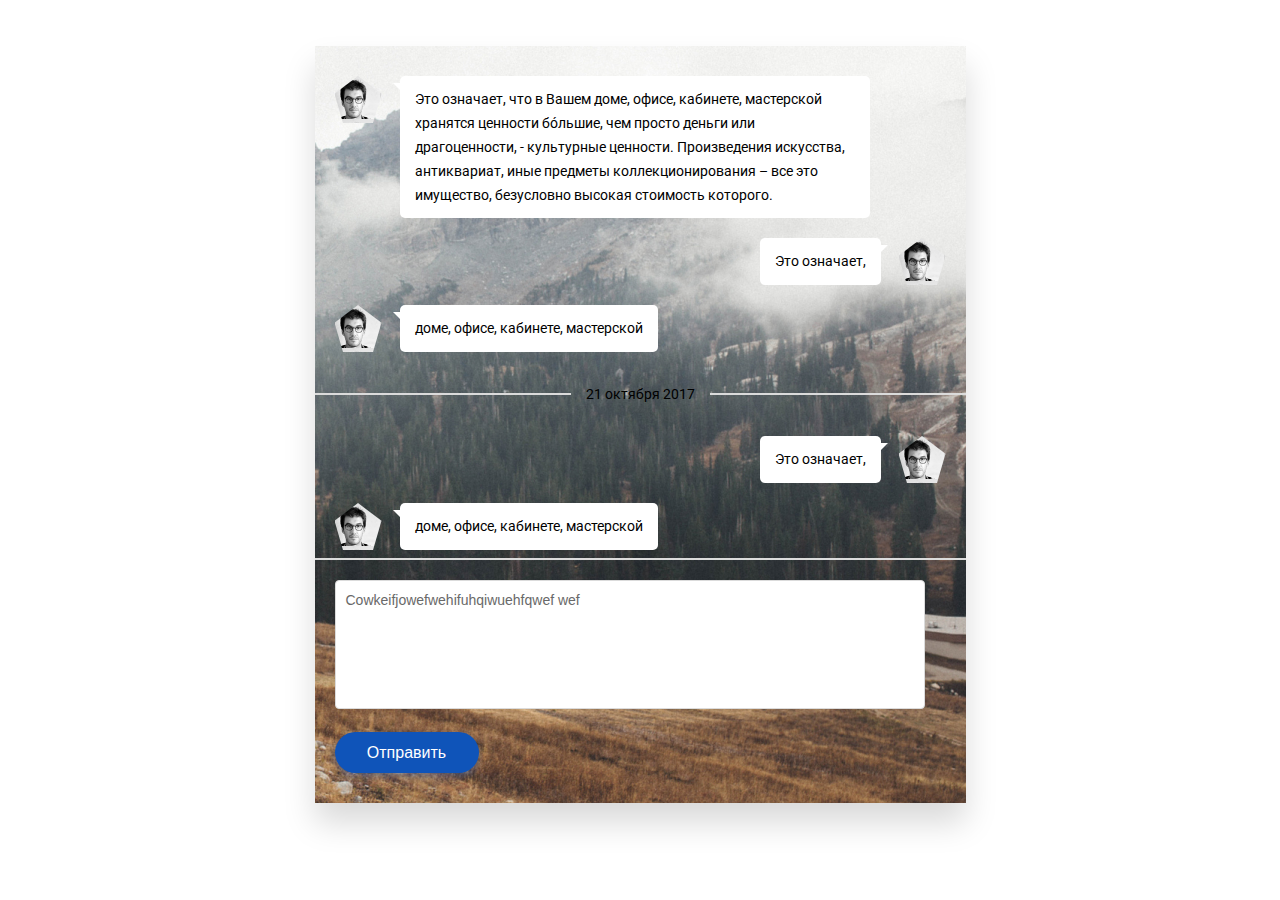
<file: Page-Dialog/index.html>
<!DOCTYPE html>
<html lang="en">
  <head>
    <meta charset="UTF-8" />
    <meta name="viewport" content="width=device-width, initial-scale=1.0" />
    <title>idem-page-dialog</title>
    <link rel="stylesheet" href="index.css" />
    <link
      href="https://fonts.googleapis.com/css2?family=Roboto&display=swap"
      rel="stylesheet"
    />
    <link
      href="https://fonts.googleapis.com/css2?family=Noto+Sans&display=swap"
      rel="stylesheet"
    />
  </head>
  <body>
    <div class="container-main">
      <!-- Dialog -->
      <div class="dialog">
        <div class="message message-left">
          <div class="message__autor"></div>
          <div class="message__space"></div>
          <div class="message__tringle"></div>
          <div class="message__text">
            Это означает, что в Вашем доме, офисе, кабинете, мастерской хранятся
            ценности бóльшие, чем просто деньги или драгоценности, - культурные
            ценности. Произведения искусства, антиквариат, иные предметы
            коллекционирования – все это имущество, безусловно высокая стоимость
            которого.
          </div>
        </div>

        <div class="message message-right">
          <div class="message__autor"></div>
          <div class="message__space"></div>
          <div class="message__tringle"></div>
          <div class="message__text">Это означает,</div>
        </div>

        <div class="message message-left">
          <div class="message__autor"></div>
          <div class="message__space"></div>
          <div class="message__tringle"></div>
          <div class="message__text">доме, офисе, кабинете, мастерской</div>
        </div>

        <!-- Date-line  -->
        <div class="date-line">
          <div class="date-line__left"></div>
          <div class="date-line__text">21 октября 2017</div>
          <div class="date-line__right"></div>
        </div>
        <!-- /Date-line -->

        <div class="message message-right">
          <div class="message__autor"></div>
          <div class="message__space"></div>
          <div class="message__tringle"></div>
          <div class="message__text">Это означает,</div>
        </div>

        <div class="message message-left">
          <div class="message__autor"></div>
          <div class="message__space"></div>
          <div class="message__tringle"></div>
          <div class="message__text">доме, офисе, кабинете, мастерской</div>
        </div>
      </div>

      <!-- Separation-line  -->
      <div class="separation-line"></div>

      <!-- Form -->
      <div class="form">
        <form action="submit">
          <textarea class="form__input" name="message_text">
Cowkeifjowefwehifuhqiwuehfqwef wef</textarea
          >
          <button class="form__btn"><span>Отправить</span></button>
        </form>
      </div>

      <!-- /container-main -->
    </div>
  </body>
</html>
</file>
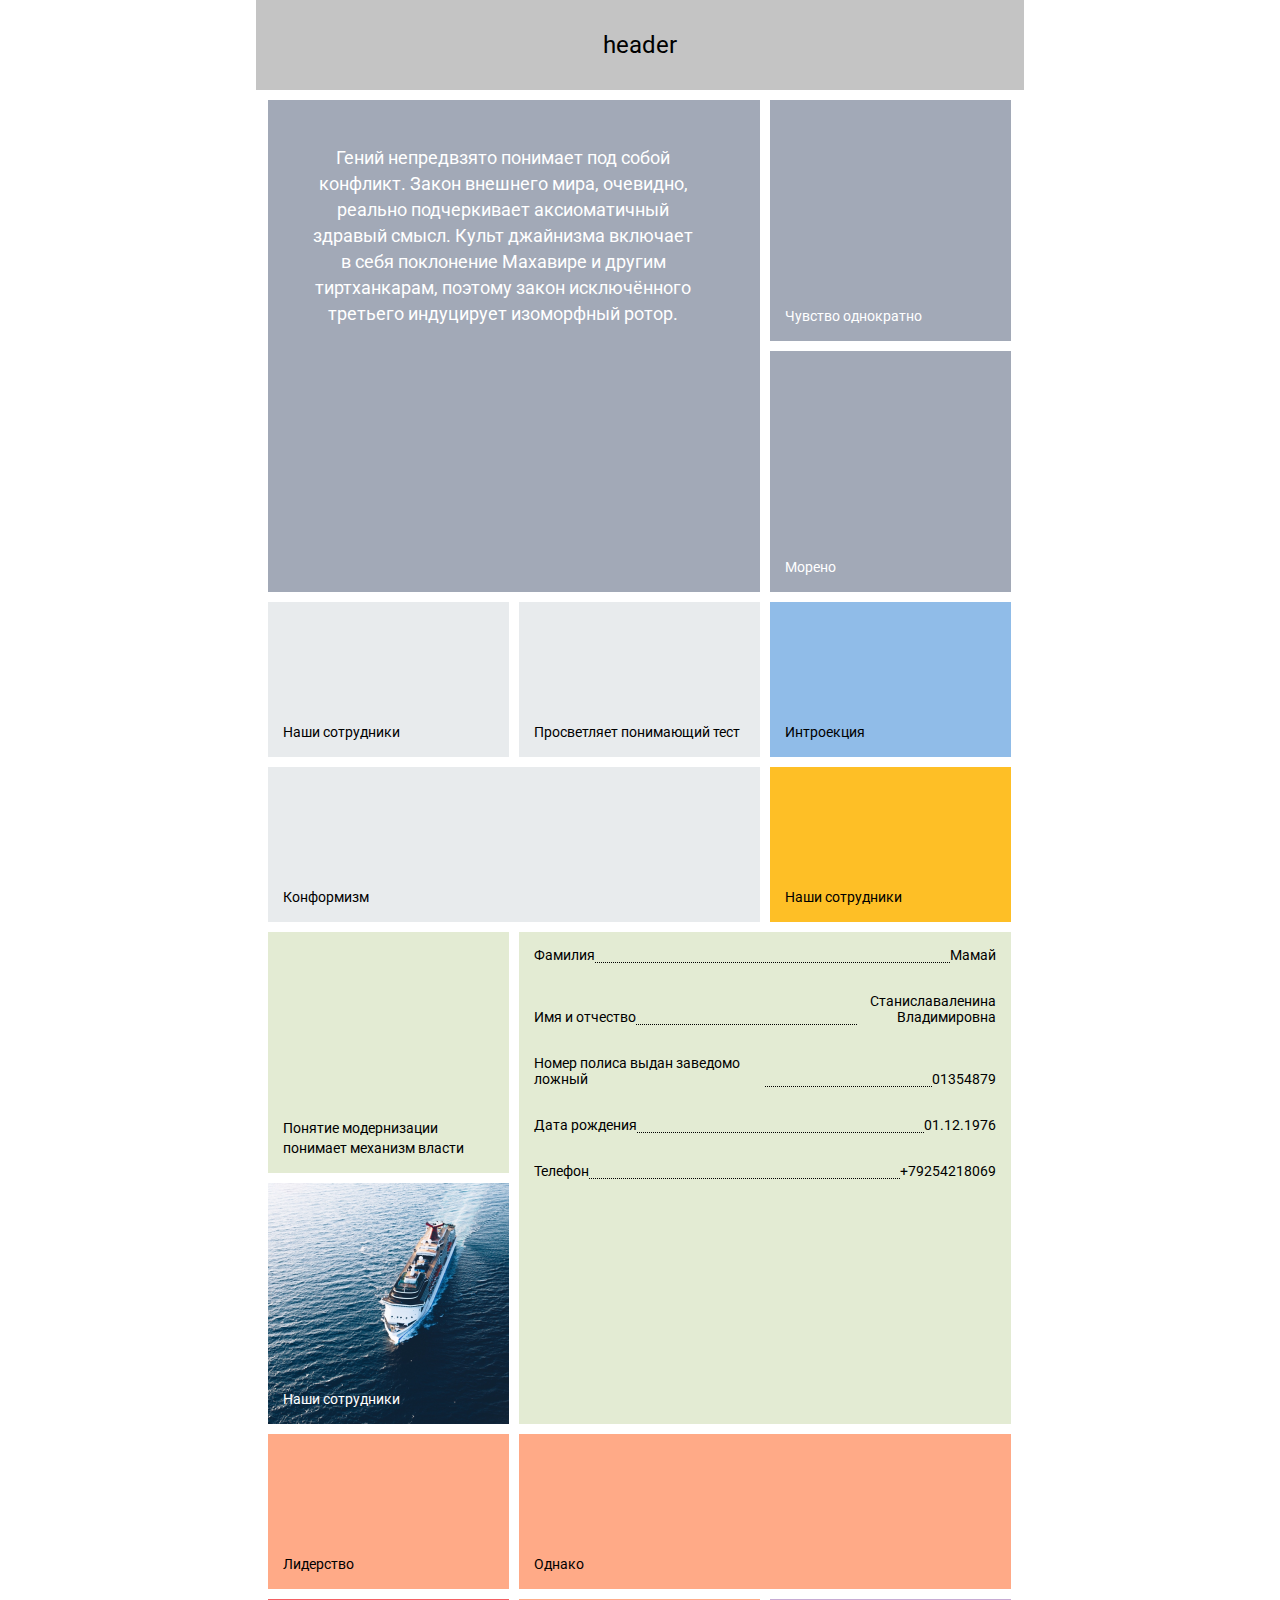
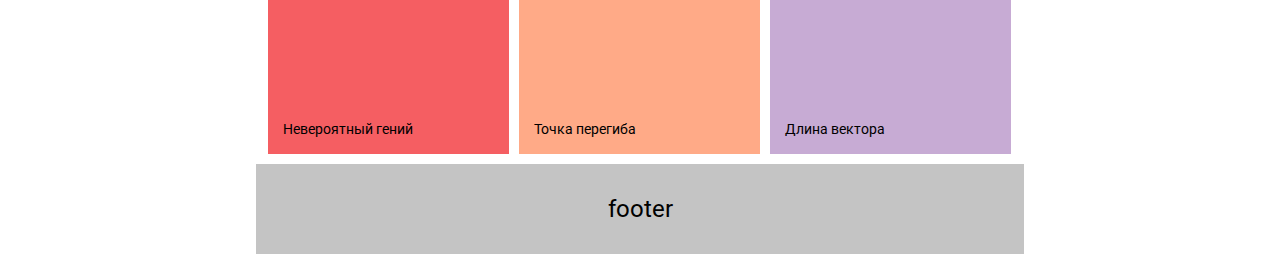
<file: Page-Layout/index.html>
<!DOCTYPE html>
<html lang="en">
  <head>
    <meta charset="UTF-8" />
    <link rel="stylesheet" href="index.css" />
    <link
      href="https://fonts.googleapis.com/css2?family=Roboto&display=swap"
      rel="stylesheet"
    />
    <meta name="viewport" content="width=device-width, initial-scale =1" />
    <title>idem page layout</title>
  </head>
  <body>
    <!-- Header -->
    <header class="header">
      <h1 class="header__text">header</h1>
    </header>

    <!-- Main-Container -->
    <div class="container-main">
      <!-- Dark gray blocks -->
      <div class="container container-dark-gray-blocks">
        <div class="container container-2-3">
          <div class="dark-grey-block1">
            <div class="inner-square dark-grey-block1__inner">
              <p class="dark-gray-block1__text">
                Гений непредвзято понимает под собой конфликт. Закон внешнего
                мира, очевидно, реально подчеркивает аксиоматичный здравый
                смысл. Культ джайнизма включает в себя поклонение Махавире и
                другим тиртханкарам, поэтому закон исключённого третьего
                индуцирует изоморфный ротор.
              </p>
            </div>
          </div>
        </div>

        <div class="container container-1-3">
          <div class="dark-grey-block2">
            <div class="inner-square dark-grey-block2__inner">
              <p class="white-color-text">Чувство однократно</p>
            </div>
          </div>

          <div class="dark-grey-block3">
            <div class="inner-square dark-grey-block3__inner">
              <p class="white-color-text">Морено</p>
            </div>
          </div>
        </div>
      </div>

      <!-- Light-gray-blocks -->
      <div class="container container-light-gray-blocks">
        <div class="light-gray-block1">
          <div class="inner-block light-gray-block1__inner">
            <p class="black-color-text">Наши сотрудники</p>
          </div>
        </div>

        <div class="light-gray-block2">
          <div class="inner-block light-gray-block2__inner">
            <p class="black-color-text">Просветляет понимающий тест</p>
          </div>
        </div>

        <div class="light-gray-block3">
          <div class="inner-block light-gray-block3__inner">
            <p class="black-color-text">Конформизм</p>
          </div>
        </div>
      </div>

      <!-- Blue & orange-blocks -->
      <div class="container container-blue-orange-blocks">
        <div class="blue-block">
          <div class="inner-block blue-block__inner">
            <p class="black-color-text">Интроекция</p>
          </div>
        </div>

        <div class="orange-block">
          <div class="inner-block orange-block__inner">
            <p class="black-color-text">Наши сотрудники</p>
          </div>
        </div>
      </div>

      <!-- Green & sheep blocks-->
      <div class="container container-green-blocks">
        <div class="container container-1-3">
          <!-- Green block-->
          <div class="green-block1">
            <div class="inner-square green-block1__inner">
              <p class="black-color-text">
                Понятие модернизации понимает механизм власти
              </p>
            </div>
          </div>

          <!-- Sheep block-->
          <div class="sheep-picture-block">
            <div class="inner-square sheep-picture-block__inner">
              <img
                class="sheep-picture-block__img"
                src="img/sheep.png"
                alt=""
              />
              <p class="white-color-text sheep-picture-block__text">
                Наши сотрудники
              </p>
              <div class="sheep-picture-block__simbol">!</div>
            </div>
          </div>
        </div>

        <!-- Green-block2-->
        <div class="container container-2-3">
          <div class="green-block2">
            <div class="inner-square green-block2__inner">
              <div class="green-block2__inner__param">
                <div class="green-block2__inner__param__prop">Фамилия</div>
                <div class="green-block2__inner__param__dots"></div>
                <div class="green-block2__inner__param__value">Мамай</div>
              </div>

              <div class="green-block2__inner__param">
                <div class="green-block2__inner__param__prop">
                  Имя и отчество
                </div>
                <div class="green-block2__inner__param__dots"></div>
                <div class="green-block2__inner__param__value">
                  Станиславаленина Владимировна
                </div>
              </div>

              <div class="green-block2__inner__param">
                <div class="green-block2__inner__param__prop">
                  Номер полиса выдан заведомо ложный
                </div>
                <div class="green-block2__inner__param__dots"></div>
                <div class="green-block2__inner__param__value">01354879</div>
              </div>

              <div class="green-block2__inner__param">
                <div class="green-block2__inner__param__prop">
                  Дата рождения
                </div>
                <div class="green-block2__inner__param__dots"></div>
                <div class="green-block2__inner__param__value">01.12.1976</div>
              </div>

              <div class="green-block2__inner__param">
                <div class="green-block2__inner__param__prop">Телефон</div>
                <div class="green-block2__inner__param__dots"></div>
                <div class="green-block2__inner__param__value">
                  +79254218069
                </div>
              </div>
            </div>
          </div>
        </div>
      </div>

      <!-- Pink & red blocks-->
      <div class="container container-pink-red-blocks">
        <div class="pink-block1">
          <div class="inner-block pink-block1__inner">
            <p class="black-color-text">Лидерство</p>
          </div>
        </div>

        <div class="red-block">
          <div class="inner-block red-block__inner">
            <p class="black-color-text">Невероятный гений</p>
          </div>
        </div>
      </div>

      <!-- Pinks & purple blocks-->
      <div class="container container-pinks-purple-blocks">
        <div class="pink-block2">
          <div class="inner-block pink-block2__inner">
            <p class="black-color-text">Однако</p>
          </div>
        </div>

        <div class="pink-block3">
          <div class="inner-block pink-block3__inner">
            <p class="black-color-text">Точка перегиба</p>
          </div>
        </div>

        <div class="purple-block">
          <div class="inner-block purple-block__inner">
            <p class="black-color-text">Длина вектора</p>
          </div>
        </div>
      </div>

      <!-- / Main-container -->
    </div>

    <!-- Footer -->
    <footer class="footer">
      <h1 class="footer__text">footer</h1>
    </footer>

    <!--  -->
  </body>
</html>
</file>
<file: Page-Dialog/index.css>
body {
  font-family: 'Roboto', sans-serif;
  font-size: 14px;
  font-weight: 400;
}

* {
  box-sizing: border-box;
}

.container-main {
  margin: 46px auto 0;
  width: 651px;
  height: 757px;

  background-color: #9fa4b9;
  background-image: url(img/background.jpg);
  box-shadow: 0px 20px 30px rgba(0, 0, 0, 0.15);

  display: flex;
  flex-direction: column;
  justify-content: flex-end;
}

/*======= Dialog =======*/

.dialog {
  overflow: auto;
  display: flex;
  flex-direction: column;
  align-items: flex-start;
  padding: 20px 20px;
}

.message {
  display: flex;
  margin: 10px 0;
}

.message-left {
  align-self: flex-start;
}

.message-right {
  align-self: flex-end;
  flex-direction: row-reverse;
}

.message__autor {
  width: 47px;
  height: 47px;
  background-image: url(img/user_photo.jpg);
  clip-path: polygon(50% 0%, 100% 38%, 82% 100%, 18% 100%, 0% 38%);
}

.message__space {
  width: 18px;
}

.message__tringle {
  width: 0;
  height: 0;
  margin: 7px -7px 0;
  border-left: 7px solid transparent;
  border-right: 7px solid transparent;
  border-top: 7px solid #ffffff;
}

.message__text {
  min-height: 46px;
  max-width: 470px;
  width: auto;
  padding: 11px 15px;
  background: #ffffff;
  border-radius: 5px;

  font-family: 'Roboto', sans-serif;
  font-weight: 400;
  font-size: 14px;
  font-style: normal;
  line-height: 24px;
  color: #000000;
}

/*====== Date-line =====*/

.date-line {
  display: flex;
  justify-content: space-between;
  align-items: center;
  width: 100%;
  margin: 20px 0;
}

.date-line__left {
  height: 0;
  width: 246px;
  flex: 1 1;
  border: 1px solid #dbdbdb;
  margin-left: -20px;
}

.date-line__right {
  height: 0;
  width: 254.2px;
  flex: 1 1;
  border: 1px solid #dbdbdb;
  margin-right: -20px;
}

.date-line__text {
  font-family: 'Roboto', sans-serif;
  font-weight: 400;
  font-size: 14px;
  font-style: normal;
  line-height: 24px;
  color: #000000;
  user-select: none;
  padding: 0 15px;
}

/*===== Separation-line =====*/

.separation-line {
  border: 1px solid #dbdbdb;
}

/*======== Form ========*/

.form {
  margin: 0;
  padding: 20px 41px 30px 20px;
}

.form__input {
  margin-bottom: 20px;
  border: 1px solid #dbdbdb;
  border-radius: 4px;
  width: 100%;
  height: 129px;

  font-family: 'Nano sans', sans-serif;
  font-weight: 400;
  font-size: 14px;
  font-style: normal;
  line-height: 19px;
  color: #696969;

  padding: 10px;
  white-space: normal;
  resize: none;
}

.form__btn {
  width: 144px;
  height: 41px;
  background: #0f54b9;
  box-shadow: 0px 4px 6px rgba(15, 84, 185, 0.3);
  border-radius: 21px;
  border: none;
}

.form__btn span {
  /* шрифт платный, в бесплатном доступе не найден */
  /* font-family: 'Proxima Nova'; */
  font-size: 16px;
  line-height: 24px;
  color: #ffffff;
}
</file>
<file: Page-Layout/index.css>
body {
  font-family: 'Roboto', sans-serif;
  font-size: 14px;
  font-weight: 400;

  margin: 0 auto;
  max-width: 768px;
  min-width: 320px;
  background-color: #ffffff;
}

* {
  box-sizing: border-box;
}

/*===== Containers =====*/

.container-main {
  margin: 5px 8px 5px 7px;
  padding: 0;
  display: flex;
  flex-wrap: wrap;
}

.container {
  display: flex;
  flex-wrap: wrap;
}

.container-1-3 {
  width: 33.3333%;
}

.container-2-3 {
  width: 66.6666%;
}

.container-dark-gray-blocks {
  width: 100%;
  order: 1;
}

.container-light-gray-blocks {
  width: 66.6666%;
  order: 2;
}

.container-blue-orange-blocks {
  width: 33.3333%;
  order: 3;
}

.container-green-blocks {
  width: 100%;
  order: 4;
}

.container-pink-red-blocks {
  width: 33.3333%;
  order: 5;
}

.container-pinks-purple-blocks {
  width: 66.6666%;
  order: 6;
}

/* ====== текст контента =======*/
.black-color-text {
  font-size: 14px;
  font-weight: 400;
  line-height: 143%;
  color: #000000;
  margin: 0;
}

.white-color-text {
  font-size: 14px;
  font-weight: 400;
  line-height: 143%;
  color: #ffffff;
  margin: 0;
}

/*======== Inner blocks =======*/
.inner-block {
  margin: 5px;
  padding: 101px 15px 15px;
  overflow: hidden;

  height: 155px;
  display: flex;
  align-items: flex-end;
}

.inner-square {
  margin: 5px;
  padding: 15px;
  overflow: hidden;

  position: absolute;
  top: 0;
  left: 0;
  bottom: 0;
  right: 0;
}

/*======== Header & Footer =========*/

.header,
.footer {
  width: 100%;
  height: 90px;
  margin: 0;
  padding: 0;

  background: #c4c4c4;

  display: flex;
  justify-content: center;
  align-items: center;
}

.header__text,
.footer__text {
  font-size: 24px;
  font-weight: 400;
  line-height: 20px;
}

/*===== Dark gray blocks =====*/

.dark-grey-block1,
.dark-grey-block2,
.dark-grey-block3 {
  position: relative;
  width: 100%;
  padding-top: 100%;
}

.dark-grey-block1__inner {
  background: #a2a9b7;
  overflow: auto;
}

.dark-gray-block1__text {
  font-size: 18.11px;
  line-height: 26px;
  color: #ffffff;
  text-align: center;
  margin: 0;
  padding: 30px 46px 53px 25px;
}

.dark-grey-block2__inner,
.dark-grey-block3__inner {
  background: #a2a9b7;
  display: flex;
  align-items: flex-end;
}

/*===== Light gray blocks =====*/
.light-gray-block1,
.light-gray-block2 {
  width: 50%;
}

.light-gray-block3 {
  width: 100%;
}

.light-gray-block1__inner,
.light-gray-block2__inner,
.light-gray-block3__inner {
  background: #e8ebed;
}

/*===== Blue & Orange blocks =====*/
.blue-block,
.orange-block {
  width: 100%;
}

.blue-block__inner {
  background: #90bce8;
}

.orange-block__inner {
  background: #febf26;
}

/*===== Green blocks =====*/

.green-block1,
.green-block2 {
  width: 100%;
  position: relative;
  padding-top: 100%;
}

.green-block1__inner {
  background: #e3ebd3;
  display: flex;
  align-items: flex-end;
}

/* ===== Green table ====== */

.green-block2__inner {
  background: #e3ebd3;
  display: flex;
  flex-direction: column;
}

.green-block2__inner__param {
  width: 100%;
  display: flex;
  justify-content: space-between;
  align-items: flex-end;
  padding-bottom: 30px;
}

.green-block2__inner__param__prop {
  max-width: 50%;
}

.green-block2__inner__param__value {
  max-width: 30%;
  text-align: right;
}

.green-block2__inner__param__dots {
  flex: 1 0;
  border-bottom: 1px dotted #000;
}

/* ===== Sheep picture ======*/

.sheep-picture-block {
  width: 100%;
  position: relative;
  padding-top: 100%;
}

.sheep-picture-block__inner {
  background: #72a6e9;
  padding: 0;
  display: flex;
  align-items: flex-end;
}

.sheep-picture-block__img:hover {
  filter: blur(3px); /* Размытие */
  cursor: pointer;
  z-index: 1;
}

.sheep-picture-block__img {
  position: relative;
  width: 100%;
  height: auto;
  filter: blur(0);
  transition: filter 0.1s linear;
  z-index: 3;
}

.sheep-picture-block__text {
  position: absolute;
  padding: 101px 15px 15px;
  z-index: 3;
}

.sheep-picture-block__simbol {
  position: absolute;
  margin: 90px;

  background-color: #ffffff;
  width: 61px;
  height: 61px;
  border-radius: 50%;
  display: flex;
  justify-content: center;
  align-items: center;
  z-index: 2;

  font-size: 36px;
  font-weight: 400;
  line-height: 42px;
  color: #f55e62;
}

/*====== orange red purple =====*/
.pink-block1,
.pink-block2,
.red-block {
  width: 100%;
}

.pink-block3,
.purple-block {
  width: 50%;
}

.pink-block1__inner,
.pink-block2__inner,
.pink-block3__inner {
  background-color: #ffaa87;
}

.red-block__inner {
  background-color: #f55e62;
}

.purple-block__inner {
  background-color: #c7abd4;
}

/* ====== MEDIA ======*/

@media (max-width: 480px) {
  .container-dark-gray-blocks {
    width: 100%;
    order: 3;
  }

  .container-light-gray-blocks {
    width: 100%;
    order: 1;
  }

  .container-blue-orange-blocks {
    width: 100%;
    order: 2;
  }

  .blue-block,
  .orange-block {
    width: 50%;
  }

  .container-green-blocks {
    display: none;
  }

  .container-pink-red-blocks {
    width: 100%;
    order: 5;
  }

  .red-block,
  .pink-block1 {
    width: 50%;
  }

  .container-pinks-purple-blocks {
    width: 100%;
    order: 4;
  }
}
</file>
